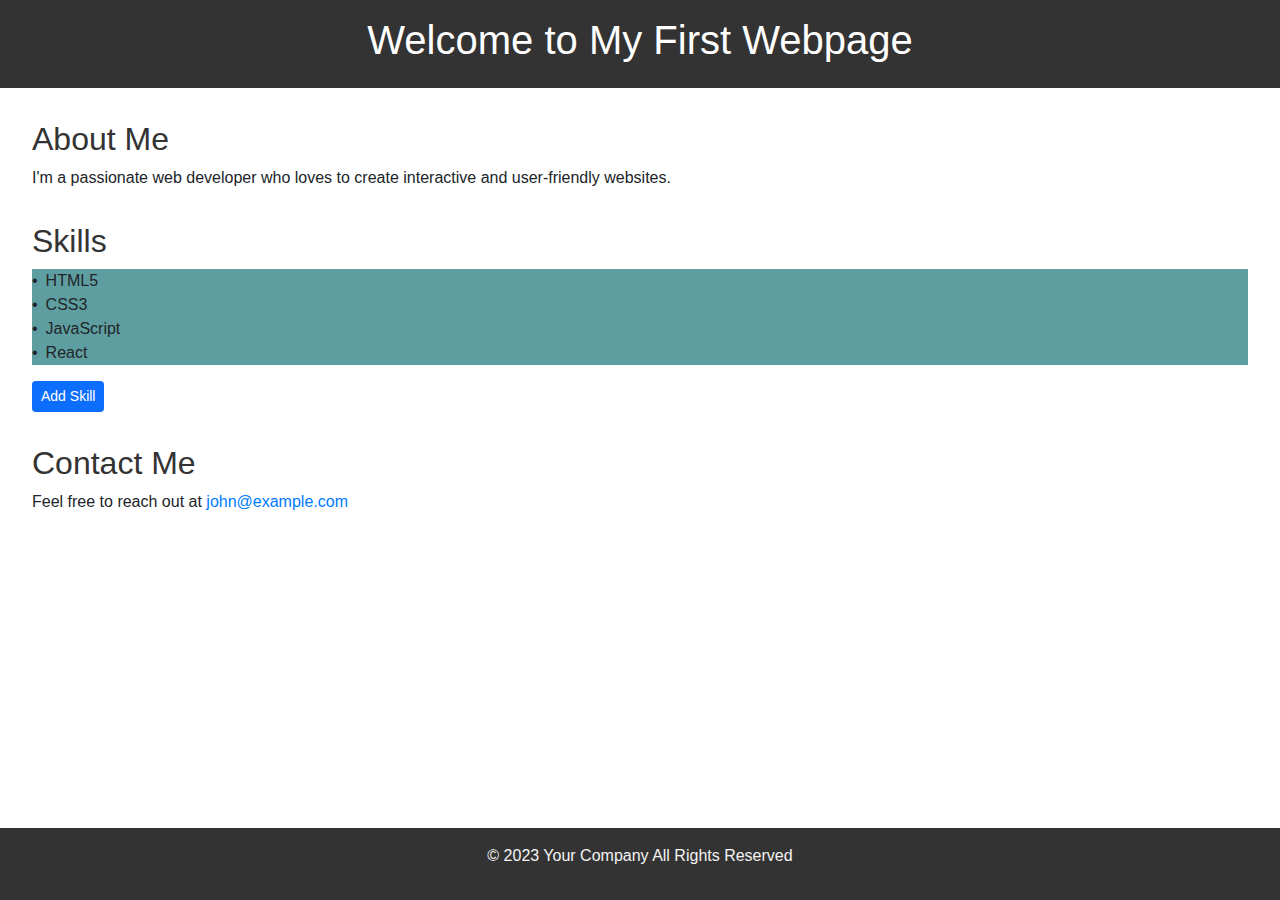
<file: Assignment_1/index.html>
<!DOCTYPE html>
<html lang="en">
<head>
    <meta charset="UTF-8">
    <meta name="viewport" content="width=device-width, initial-scale=1.0">
    <link rel="stylesheet" href="../bootstrap-5.0.2-dist/css/bootstrap.min.css"/>
    <link rel="stylesheet" href="../Assignment_1/style.css"/>
    <title>Into to Html,Css,Javascript</title>
    <style>
      header {
    background-color: #333;
    color: white;
    text-align: center;
    padding: 16px;
  }
  
  main {
    padding: 32px;
  }
  
  .intro-section, .skills-section, .contact-section {
    margin-bottom: 32px;
  }
  
  h2 {
    color: #333;
  }
  
  ul {
    list-style-type: none;
    padding: 0;
  }
  
  ul li::before {
    content: "\2022"; /* Bullet point */
    margin-right: 8px;
  }
  
  a {
    color: #007bff;
    text-decoration: none;
  }
  
  footer {
    color: #f4f4f4;
    text-align: center;
    padding: 16px;
    position: absolute;
    bottom: 0;
    width: 100%;
  }
    </style>
</head>
<body>
    <header>
        <h1>Welcome to My First Webpage</h1>
    </header>
    <main>
        <section class="intro-section">
          <h2>About Me</h2>
          <p>I'm a passionate web developer who loves to create interactive and user-friendly websites.</p>
        </section>
    
        <section class="skills-section">
          <h2>Skills</h2>
          <ul style="background-color:cadetblue;">
            <li>HTML5</li>
            <li>CSS3</li>
            <li>JavaScript</li>
            <li>React</li>
          </ul>
          <button class="btn btn-primary btn-sm" id="btn_id">Add Skill</button>
        </section>
    
        <section class="contact-section">
          <h2>Contact Me</h2>
          <p>Feel free to reach out at <a href="mailto:john@example.com">john@example.com</a></p>
        </section>
      </main>
      <footer style="background-color: #333;">
        <p>&copy; 2023 Your Company All Rights Reserved</p>
      </footer>
  
      <script src="app.js"></script>

</body>
</html>
</file>
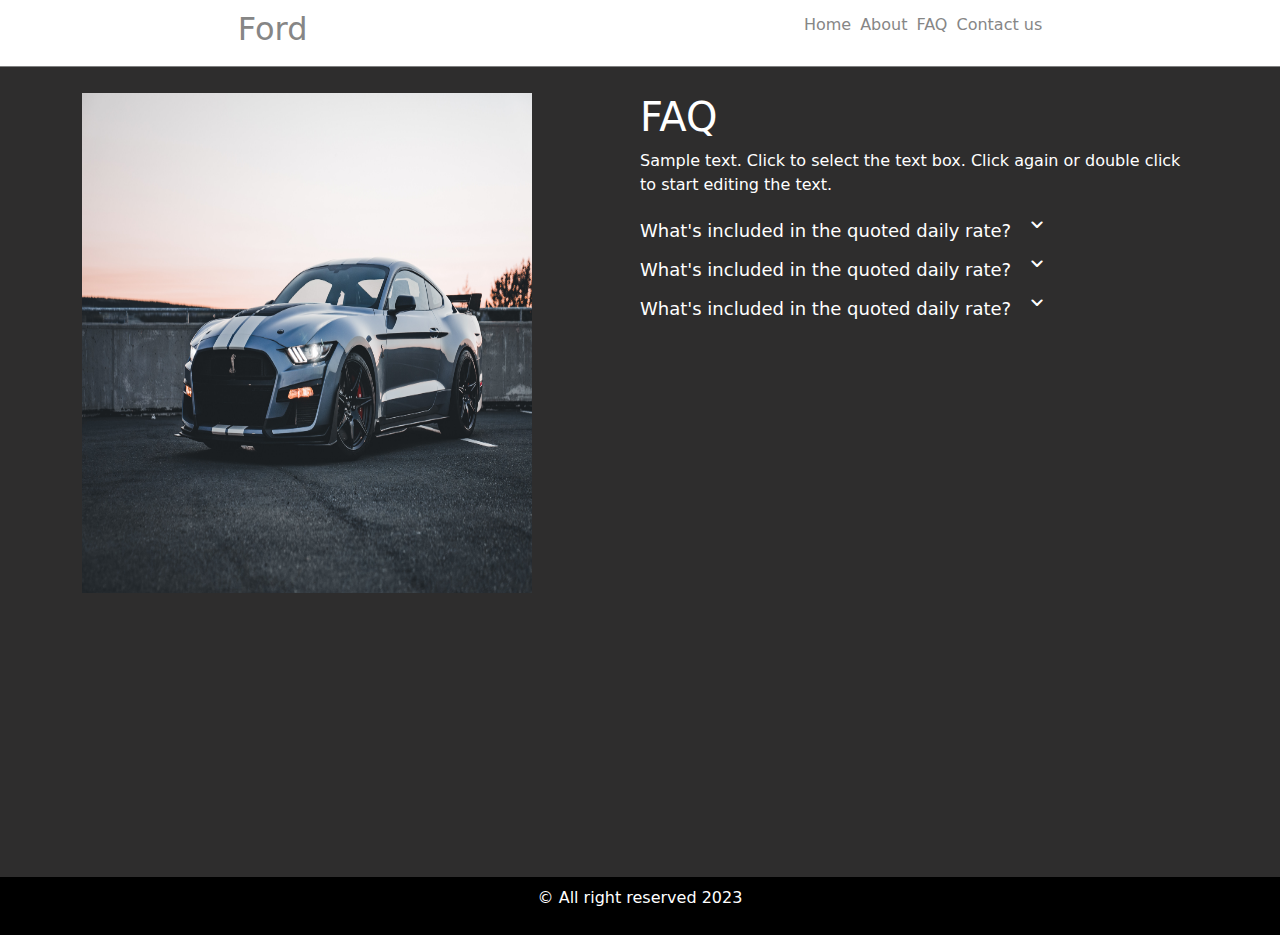
<file: Assignment_4/index.html>
<!DOCTYPE html>
<html lang="en">

<head>
    <meta charset="UTF-8">
    <meta name="viewport" content="width=device-width, initial-scale=1.0">
    <link rel="stylesheet" href="../Assignment_4/style.css">
    <link rel="stylesheet" href="../bootstrap-5.0.2-dist/css/bootstrap.min.css" />
    <link rel="stylesheet"
        href="https://fonts.googleapis.com/css2?family=Material+Symbols+Rounded:opsz,wght,FILL,GRAD@20..48,100..700,0..1,-50..200" />

    <title>FAQ Page</title>

</head>

<body>
    <header>
        <div>
            <h2>Ford</h2>
        </div>
        <ul class="nav_list">
            <li><a>Home</a></li>
            <li><a>About</a></li>
            <li><a>FAQ</a></li>
            <li><a>Contact us</a></li>
        </ul>
    </header>
    <main>
        <div class="container d-flex py-3">
            <div class="blog_1">
                <img src="../Assignment_4/asset/pexels-erik-mclean-18038881.jpg" class="car_picture img-fluid" />
            </div>
            <div class="blog_2">
                <h1>FAQ</h1>
                <p>Sample text. Click to select the text box. Click again or double click to start editing the text.</p>
                <div class="sub_blog my-2">
                    <button type="button" class="collapsible">What's included in the quoted daily rate? <span
                            class="material-symbols-rounded mx-2">
                            expand_more
                        </span></button>

                    <div class="content">
                        <p>Lorem ipsum dolor sit amet consectetur adipisicing elit. Reiciendis animi odit laborum magni,
                            itaque quam. Itaque quaerat praesentium nesciunt tempora obcaecati temporibus sunt sed,
                            consequatur ad ullam provident, repudiandae nemo.</p>
                    </div>
                </div>
                <div class="sub_blog my-2">
                    <button type="button" class="collapsible">What's included in the quoted daily rate? <span
                            class="material-symbols-rounded mx-2">
                            expand_more
                        </span></button>

                    <div class="content">
                        <p>Lorem ipsum dolor sit amet consectetur adipisicing elit. Reiciendis animi odit laborum magni,
                            itaque quam. Itaque quaerat praesentium nesciunt tempora obcaecati temporibus sunt sed,
                            consequatur ad ullam provident, repudiandae nemo.</p>
                    </div>
                </div>
                <div class="sub_blog">
                    <button type="button" class="collapsible">What's included in the quoted daily rate? <span
                            class="material-symbols-rounded mx-2">
                            expand_more
                        </span></button>

                    <div class="content">
                        <p>Lorem ipsum dolor sit amet consectetur adipisicing elit. Reiciendis animi odit laborum magni,
                            itaque quam. Itaque quaerat praesentium nesciunt tempora obcaecati temporibus sunt sed,
                            consequatur ad ullam provident, repudiandae nemo.</p>
                    </div>
                </div>

            </div>
        </div>
    </main>
    <footer>
        <p>&copy; All right reserved 2023</p>
    </footer>
    <script src="../Assignment_4/app.js"></script>

</body>

</html>
</file>
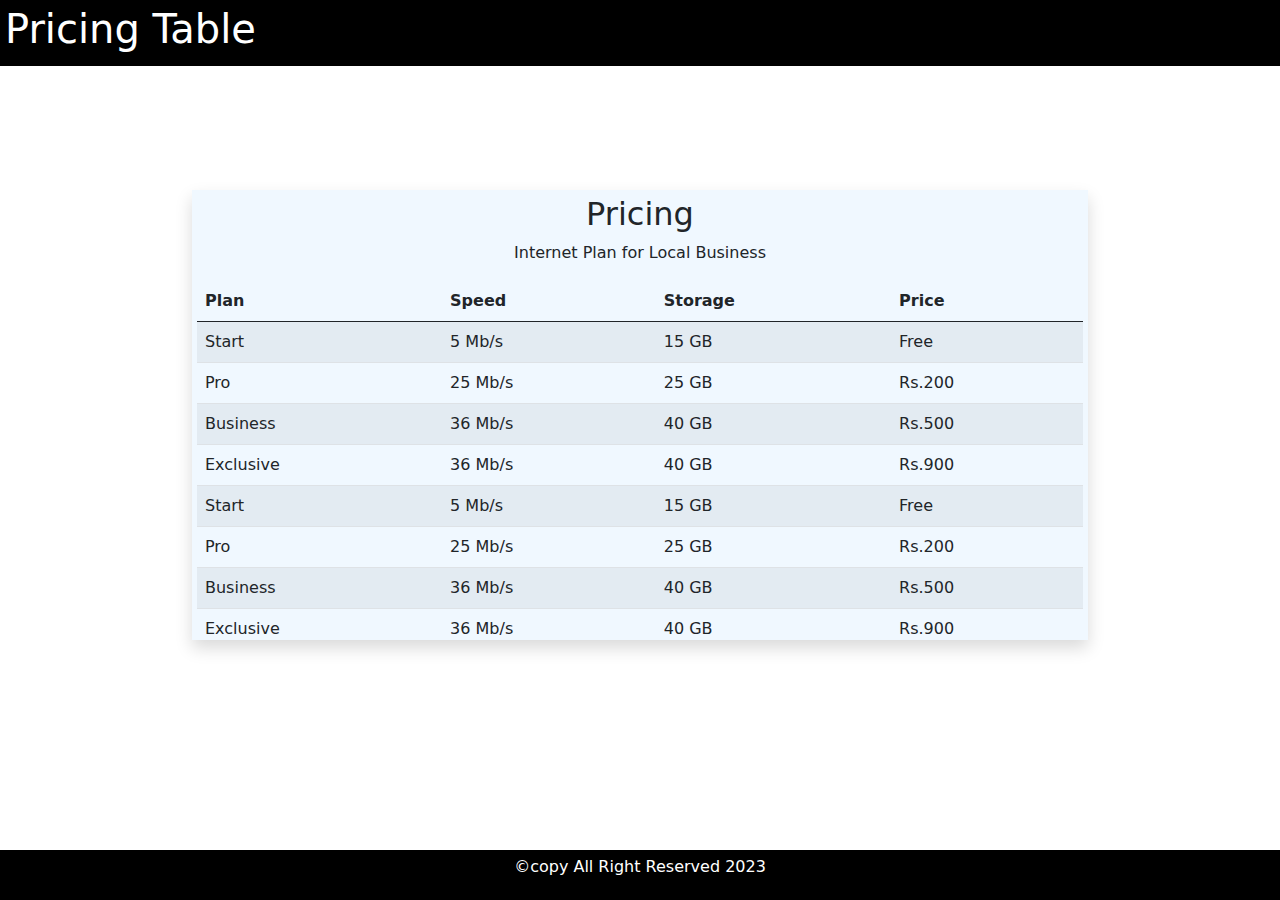
<file: Assignment_5/index.html>
<!DOCTYPE html>
<html lang="en">

<head>
    <meta charset="UTF-8">
    <meta name="viewport" content="width=device-width, initial-scale=1.0">
    <link rel="stylesheet" href="./style.css">
    <link rel="stylesheet" href="../bootstrap-5.0.2-dist/css/bootstrap.min.css" />
    <title>Styling Advanced UI Element with Grid & Advance Css</title>
</head>

<body>
    <div class="">
        <nav>
            <h1>Pricing Table</h1>

        </nav>
        <main>
            <div class="main_table shadow">
                <table class="table table-striped">
                    <thead>
                        <h2 class="text-center">Pricing</h2>
                        <p class="text-center">Internet Plan for Local Business</p>
                        <tr>
                            <th>Plan</th>
                            <th>Speed</th>
                            <th>Storage</th>
                            <th>Price</th>
                        </tr>
                    </thead>
                    <tbody>
                        <tr>
                            <td>Start</td>
                            <td>5 Mb/s</td>
                            <td>15 GB</td>
                            <td>Free</td>
                        </tr>
                        <tr>
                            <td>Pro</td>
                            <td>25 Mb/s</td>
                            <td>25 GB</td>
                            <td>Rs.200</td>
                        </tr>
                        <tr>
                            <td>Business</td>
                            <td>36 Mb/s</td>
                            <td>40 GB</td>
                            <td>Rs.500</td>
                        </tr>
                        <tr>
                            <td>Exclusive</td>
                            <td>36 Mb/s</td>
                            <td>40 GB</td>
                            <td>Rs.900</td>
                        </tr>
                        <tr>
                            <td>Start</td>
                            <td>5 Mb/s</td>
                            <td>15 GB</td>
                            <td>Free</td>
                        </tr>
                        <tr>
                            <td>Pro</td>
                            <td>25 Mb/s</td>
                            <td>25 GB</td>
                            <td>Rs.200</td>
                        </tr>
                        <tr>
                            <td>Business</td>
                            <td>36 Mb/s</td>
                            <td>40 GB</td>
                            <td>Rs.500</td>
                        </tr>
                        <tr>
                            <td>Exclusive</td>
                            <td>36 Mb/s</td>
                            <td>40 GB</td>
                            <td>Rs.900</td>
                        </tr>
                        <tr>
                            <td>Exclusive</td>
                            <td>36 Mb/s</td>
                            <td>40 GB</td>
                            <td>Rs.900</td>
                        </tr>
                    </tbody>
                </table>
            </div>
        </main>
        <footer>
            <p>&copy;copy All Right Reserved 2023</p>
        </footer>
    </div>
</body>

</html>
</file>
<file: Assignment_1/style.css>
*{
    padding: 0;
    margin: 0;
    box-sizing: border-box;
    
}
body{
    font-family: Arial, sans-serif;
}
</file>
<file: Assignment_4/style.css>
*{
    margin: 0;
    padding: 0;
    box-sizing: border-box;
}

header{
    width: 100%;
    background-color:#fff;
    color: #868686;
    display: flex;
    justify-content: space-around;
    align-items: center;
    padding: 10px;
    border-bottom: 0.1px solid grey;
}

header .nav_list{
    display: flex;
    list-style: none;
    align-items: center;
}
header .nav_list li{
    margin-left: 9px;
}

main{
    width: 100%;
    height: 90vh;
    background-color: rgb(46, 45, 45);
    color: #fff;
    display: flex;
    padding: 10px 40px;
}
.blog_1{
  flex: 1;
}
.blog_1 .car_picture{
    width: 450px;
    height: 500px;
}
.blog_2{
 flex:1
}
.blog_2 .sub_blog{

}
.collapsible{
    background-color: rgb(46, 45, 45);
    color: #fff;
    border: none;
    outline: none;
    font-size: 18px;
    
}
 .content{
  padding: 2px;
  display: none;
  overflow: hidden;
}
footer{
    width: 100%;
    background-color: black;
    color: #fff;
    text-align: center;
    padding: 9px;
}
</file>
<file: Assignment_5/style.css>
*{
    margin: 0;
    padding: 0;
    box-sizing: border-box;
}

nav{
    background-color: black;
    width: 100%;
    color:#fff;
    padding: 5px;
}
footer{
    background-color: black;
    width: 100%;
    color:#fff;
    padding: 5px;
    position: absolute;
    bottom: 0;
    text-align: center;
    padding: 5px;
}

main{
   display: flex;
   height: 100%;
   justify-content: center;
   align-items: center;
}
.main_table{
    width: 70%;
    height: 50vh;
    position: absolute;
    top:20%;
    background-color: aliceblue;
    margin: 0 auto;
    margin-top: 10px;
    padding: 5px;
    overflow-y:scroll;
    
}

.main_table::-webkit-scrollbar { 
    display: none;  /* Safari and Chrome */
}
</file>
